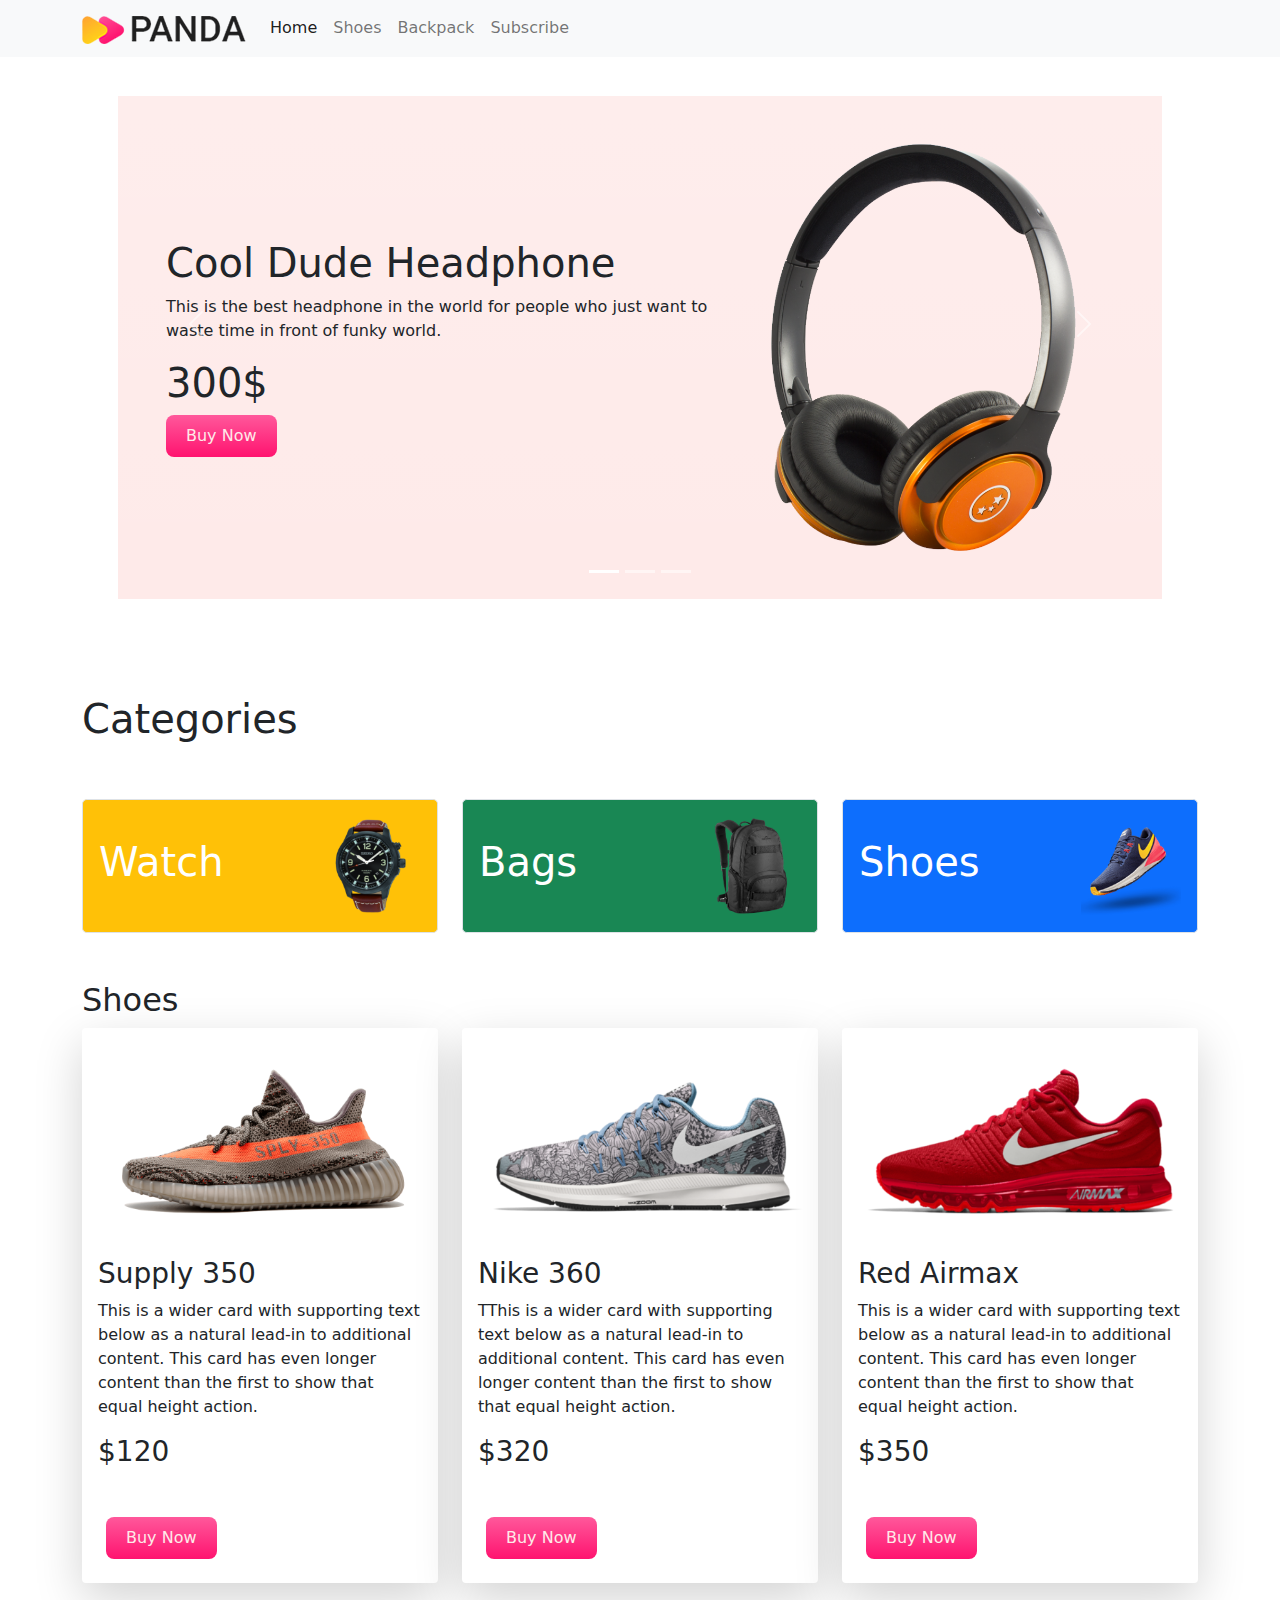
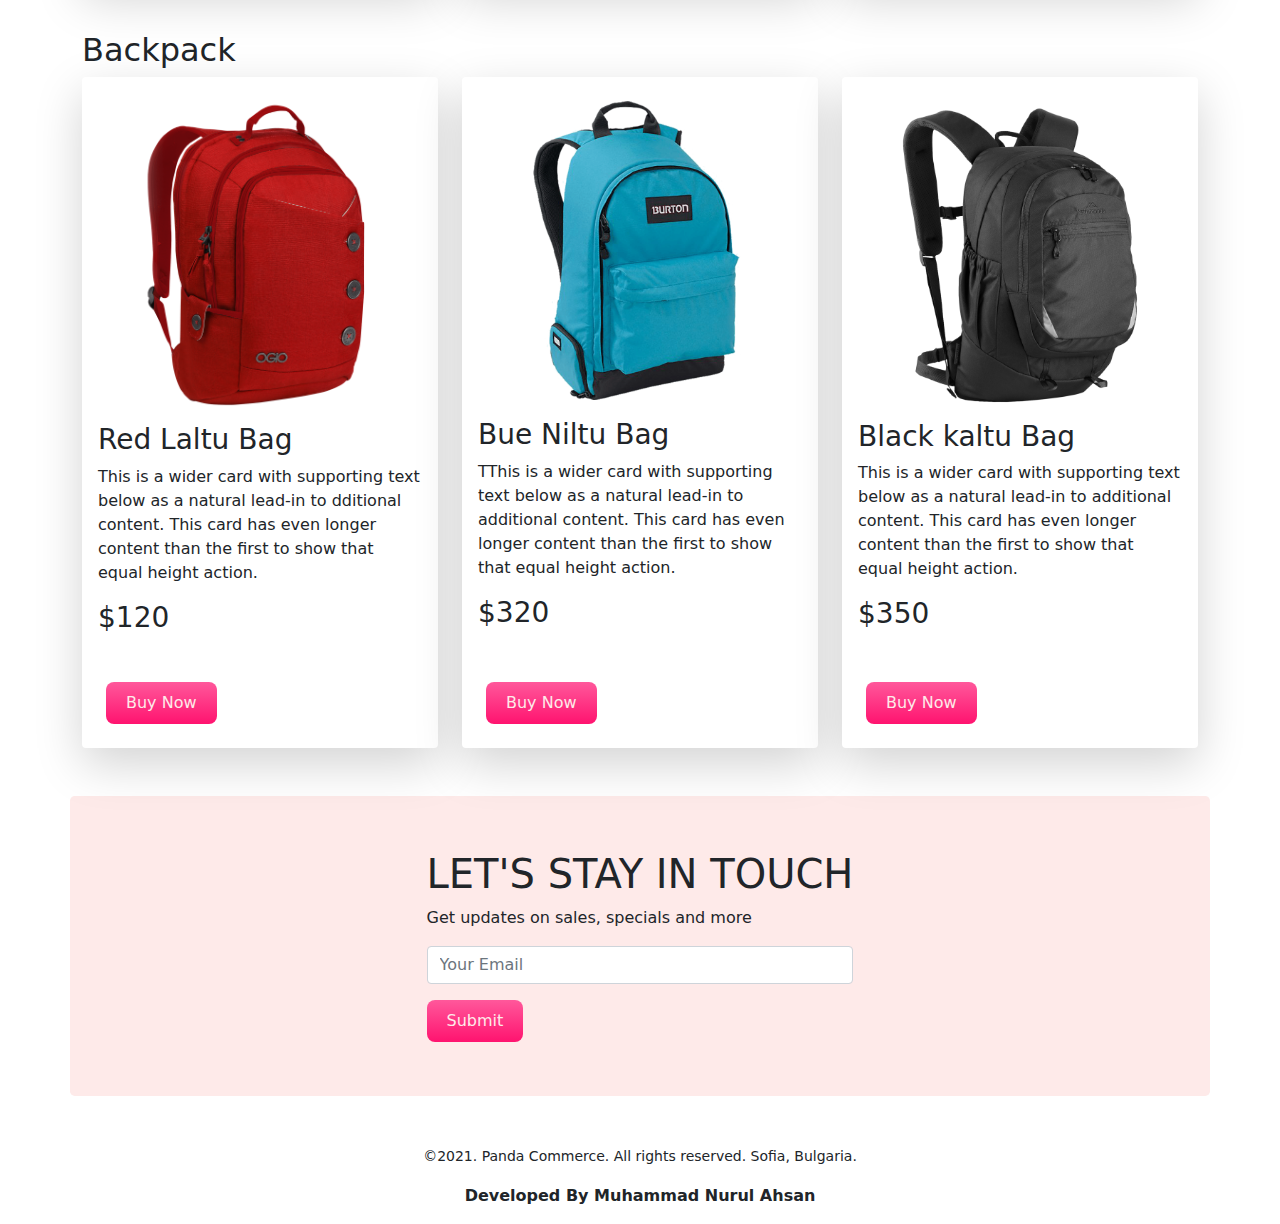
<file: index.html>
<!DOCTYPE html>
<html lang="en">

<head>
    <meta charset="UTF-8">
    <meta http-equiv="X-UA-Compatible" content="IE=edge">
    <meta name="viewport" content="width=device-width, initial-scale=1.0">
    <title>Panda commerce</title>
    <!-- bootstrap stylesheet -->
    <link rel="shortcut icon" href="fav/panda.jpg" type="image/x-icon">
    <link rel="stylesheet" href="css/style.css">
    <link rel="stylesheet" href="css/bootstrap.min.css">
</head>

<body>
    <header id="Home">
        <nav class="navbar navbar-expand-lg navbar-light bg-light fixed-top">
            <div class="container">
                <a class="navbar-brand" href="#"><img src="images/logo.png" alt="" "></a>
                <button class=" navbar-toggler" type="button" data-bs-toggle="collapse"
                        data-bs-target="#navbarSupportedContent" aria-controls="navbarSupportedContent"
                        aria-expanded="false" aria-label="Toggle navigation">
                    <span class="navbar-toggler-icon"></span>
                    </button>
                    <div class="collapse navbar-collapse" id="navbarSupportedContent">
                        <ul class="navbar-nav me-auto mb-2 mb-lg-0">
                            <li class="nav-item">
                                <a class="nav-link active" aria-current="page" href="#Home">Home</a>
                            </li>
                            <li class="nav-item">
                                <a class="nav-link" href="#Shoes">Shoes</a>
                            </li>
                            <li class="nav-item">
                                <a class="nav-link" href="#Backpack">Backpack</a>
                            </li>
                            <li class="nav-item">
                                <a class="nav-link" href="#Subscribe">Subscribe</a>
                            </li>
                        </ul>
                    </div>
            </div>
        </nav>
    </header>
    <!-- Images Slider -->
    <section class="container p-5">
        <div id="carouselExampleIndicators" class="carousel slide" data-bs-ride="carousel">
            <div class="carousel-indicators">
                <button type="button" data-bs-target="#carouselExampleIndicators" data-bs-slide-to="0" class="active"
                    aria-current="true" aria-label="Slide 1"></button>
                <button type="button" data-bs-target="#carouselExampleIndicators" data-bs-slide-to="1"
                    aria-label="Slide 2"></button>
                <button type="button" data-bs-target="#carouselExampleIndicators" data-bs-slide-to="2"
                    aria-label="Slide 3"></button>
            </div>
            <div class="carousel-inner pt-5">
                <div class="carousel-item active ">
                    <div class="row panda-color p-5 bg-gradient d-flex align-items-center">
                        <div class="col-lg-7 ">
                            <h1>Cool Dude Headphone</h1>
                            <p>This is the best headphone in the world for people who just want to waste time in front
                                of funky world.</p>
                            <h1>300$</h1>
                            <button class="panda-btn">Buy Now</button>
                        </div>
                        <div class="col-lg-5">
                            <img src="images/banner-images/headphone.png" class="d-block w-100" alt="...">
                        </div>
                    </div>
                </div>
                <div class="carousel-item">
                    <div class="row panda-color p-5 bg-gradient d-flex align-items-center">
                        <div class="col-lg-7">
                            <h1>X-Box for your living room</h1>
                            <p>This is the best x-box in the world for people who just want to waste time in front of
                                fake sports.</p>
                            <h1>400$</h1>
                            <button class="panda-btn">Buy Now</button>
                        </div>
                        <div class="col-lg-5">
                            <img src="images/banner-images/xbox.png" class="d-block w-100" alt="...">
                        </div>
                    </div>
                </div>
                <div class="carousel-item">
                    <div class="row panda-color p-5 bg-gradient d-flex align-items-center">
                        <div class="col-lg-7">
                            <h1>Mega LCD TV For Sports
                            </h1>
                            <p>This is the best tv in the world for people who just want to waste time in front of tv.
                            </p>
                            <h1>500$</h1>
                            <button class="panda-btn">Buy Now</button>
                        </div>
                        <div class="col-lg-5">
                            <img src="images/banner-images/tv.png" class="d-block w-100" alt="...">
                        </div>
                    </div>
                </div>
            </div>
            <button class="carousel-control-prev" type="button" data-bs-target="#carouselExampleIndicators"
                data-bs-slide="prev">
                <span class="carousel-control-prev-icon" aria-hidden="true"></span>
                <span class="visually-hidden">Previous</span>
            </button>
            <button class="carousel-control-next" type="button" data-bs-target="#carouselExampleIndicators"
                data-bs-slide="next">
                <span class="carousel-control-next-icon" aria-hidden="true"></span>
                <span class="visually-hidden">Next</span>
            </button>
        </div>
    </section>
    <main>
        <!-- CATEGORIES -->
        <section class="container my-5 Categories">
            <h1 class="pb-5">Categories</h1>
            <div class="overflow-hidden">
                <div class="row gy-3">
                    <div class="col-lg-4 col-md-6 clo-12">
                        <div class="p-3 border bg-warning d-flex align-items-center justify-content-between rounded-3">
                            <h1 class="text-white">Watch</h1>
                            <img src="images/categories/watch.png" width="100px;" alt="">
                        </div>
                    </div>
                    <div class="col-lg-4 col-md-6 clo-12">
                        <div class="p-3 border bg-success d-flex align-items-center justify-content-between rounded-3">
                            <h1 class="text-white">Bags</h1>
                            <img src="images/categories/bag.png" width="100px;" alt="">
                        </div>
                    </div>
                    <div class="col-lg-4 col-md-6 clo-12">
                        <div class="p-3 border bg-primary d-flex align-items-center justify-content-between rounded-3">
                            <h1 class="text-white">Shoes</h1>
                            <img src="images/categories/shoes.png" width="100px;" alt="">
                        </div>
                    </div>
                </div>
            </div>
        </section>
        <!-- Shoes -->
        <section class="container" id="Shoes">
            <h2>Shoes</h2>
            <div class="row row-cols-1 row-cols-md-3 g-4">
                <div class="col">
                    <div class="card border-0 shadow-lg h-100">
                        <img src="images/shoes/shoe-1.png" class="card-img-top" alt="...">
                        <div class="card-body">
                            <h3 class="card-title">Supply 350 </h3>
                            <p class="card-text">This is a wider card with supporting text below as a natural lead-in to
                                additional
                                content. This card has even longer content than the first to show that equal height
                                action.</p>
                            <h3>$120</h3>
                        </div>
                        <div class="m-4">
                            <button class="panda-btn">Buy Now</button>
                        </div>
                    </div>
                </div>
                <div class="col">
                    <div class="card border-0 shadow-lg h-100">
                        <img src="images/shoes/shoe-2.png" class="card-img-top" alt="...">
                        <div class="card-body">
                            <h3 class="card-title">Nike 360</h3>
                            <p class="card-text">TThis is a wider card with supporting text below as a natural lead-in
                                to additional
                                content. This card has even longer content than the first to show that equal height
                                action.</p>
                            <h3>$320</h3>
                        </div>
                        <div class="m-4">
                            <button class="panda-btn">Buy Now</button>
                        </div>
                    </div>
                </div>
                <div class="col">
                    <div class="card border-0 shadow-lg h-100">
                        <img src="images/shoes/shoe-3.png" class="card-img-top" alt="...">
                        <div class="card-body">
                            <h3 class="card-title">Red Airmax</h3>
                            <p class="card-text">This is a wider card with supporting text below as a natural lead-in to
                                additional
                                content. This card has even longer content than the first to show that equal height
                                action.</p>
                            <h3>$350</h3>
                        </div>
                        <div class="m-4">
                            <button class="panda-btn">Buy Now</button>
                        </div>
                    </div>
                </div>
            </div>
        </section>
        <!-- backpack -->
        <section class="container my-5" id="Backpack">
            <h2>Backpack</h2>
            <div class="row row-cols-1 row-cols-md-3 g-4">
                <div class="col">
                    <div class="card border-0 shadow-lg h-100">
                        <img src="images/bags/bag-1.png" class="card-img-top" alt="...">
                        <div class="card-body">
                            <h3 class="card-title">Red Laltu Bag</h3>
                            <p class="card-text">This is a wider card with supporting text below as a natural lead-in to
                                dditional
                                content. This card has even longer content than the first to show that equal height
                                action.</p>
                            <h3>$120</h3>
                        </div>
                        <div class="m-4">
                            <button class="panda-btn">Buy Now</button>
                        </div>
                    </div>
                </div>
                <div class="col">
                    <div class="card border-0 shadow-lg h-100">
                        <img src="images/bags/bag-2.png" class="card-img-top" alt="...">
                        <div class="card-body">
                            <h3 class="card-title">Bue Niltu Bag</h3>
                            <p class="card-text">TThis is a wider card with supporting text below as a natural lead-in
                                to additional
                                content. This card has even longer content than the first to show that equal height
                                action.</p>
                            <h3>$320</h3>
                        </div>
                        <div class="m-4">
                            <button class="panda-btn">Buy Now</button>
                        </div>
                    </div>
                </div>
                <div class="col">
                    <div class="card border-0 shadow-lg h-100">
                        <img src="images/bags/bag-3.png" class="card-img-top" alt="...">
                        <div class="card-body">
                            <h3 class="card-title">Black kaltu Bag</h3>
                            <p class="card-text">This is a wider card with supporting text below as a natural lead-in to
                                additional
                                content. This card has even longer content than the first to show that equal height
                                action.</p>
                            <h3>$350</h3>
                        </div>
                        <div class="m-4">
                            <button class="panda-btn">Buy Now</button>
                        </div>
                    </div>
                </div>
            </div>
        </section>
        <!-- subsribe -->
        <section style="height: 300px;"
            class="container d-flex justify-content-center panda-color align-items-center rounded-3">
            <div>
                <h1>LET'S STAY IN TOUCH</h1>
                <p>Get updates on sales,
                    specials and more</p>
                <input class="form-control " type="text" placeholder="Your Email">
                <button class="panda-btn mt-3">
                    Submit
                </button>
            </div>
        </section>
    </main>
    <!-- footer -->
    <footer class="mt-5 text-center" id="Subscribe">
        <p><small> &copy2021. Panda Commerce. All rights reserved. Sofia, Bulgaria.</small></p>
        <p class="color"><b>Developed By Muhammad Nurul Ahsan</b></p>
    </footer>
    <!-- Bootstrap Script  -->
    <script src="js/bootstrap.bundle.min.js"></script>
</body>

</html>
</file>
<file: css/style.css>
.panda-color{
    background-color: #FEEAE9;
}
.Categories img{
    width: 100;
}
.panda-btn{
    color: #FEEAE9;
    border-radius: 8px;
    padding: 9px 20px;
    border: none;
    background: linear-gradient(180deg, #FF589B -0.01%, #FF136F 99.99%);
}
</file>
